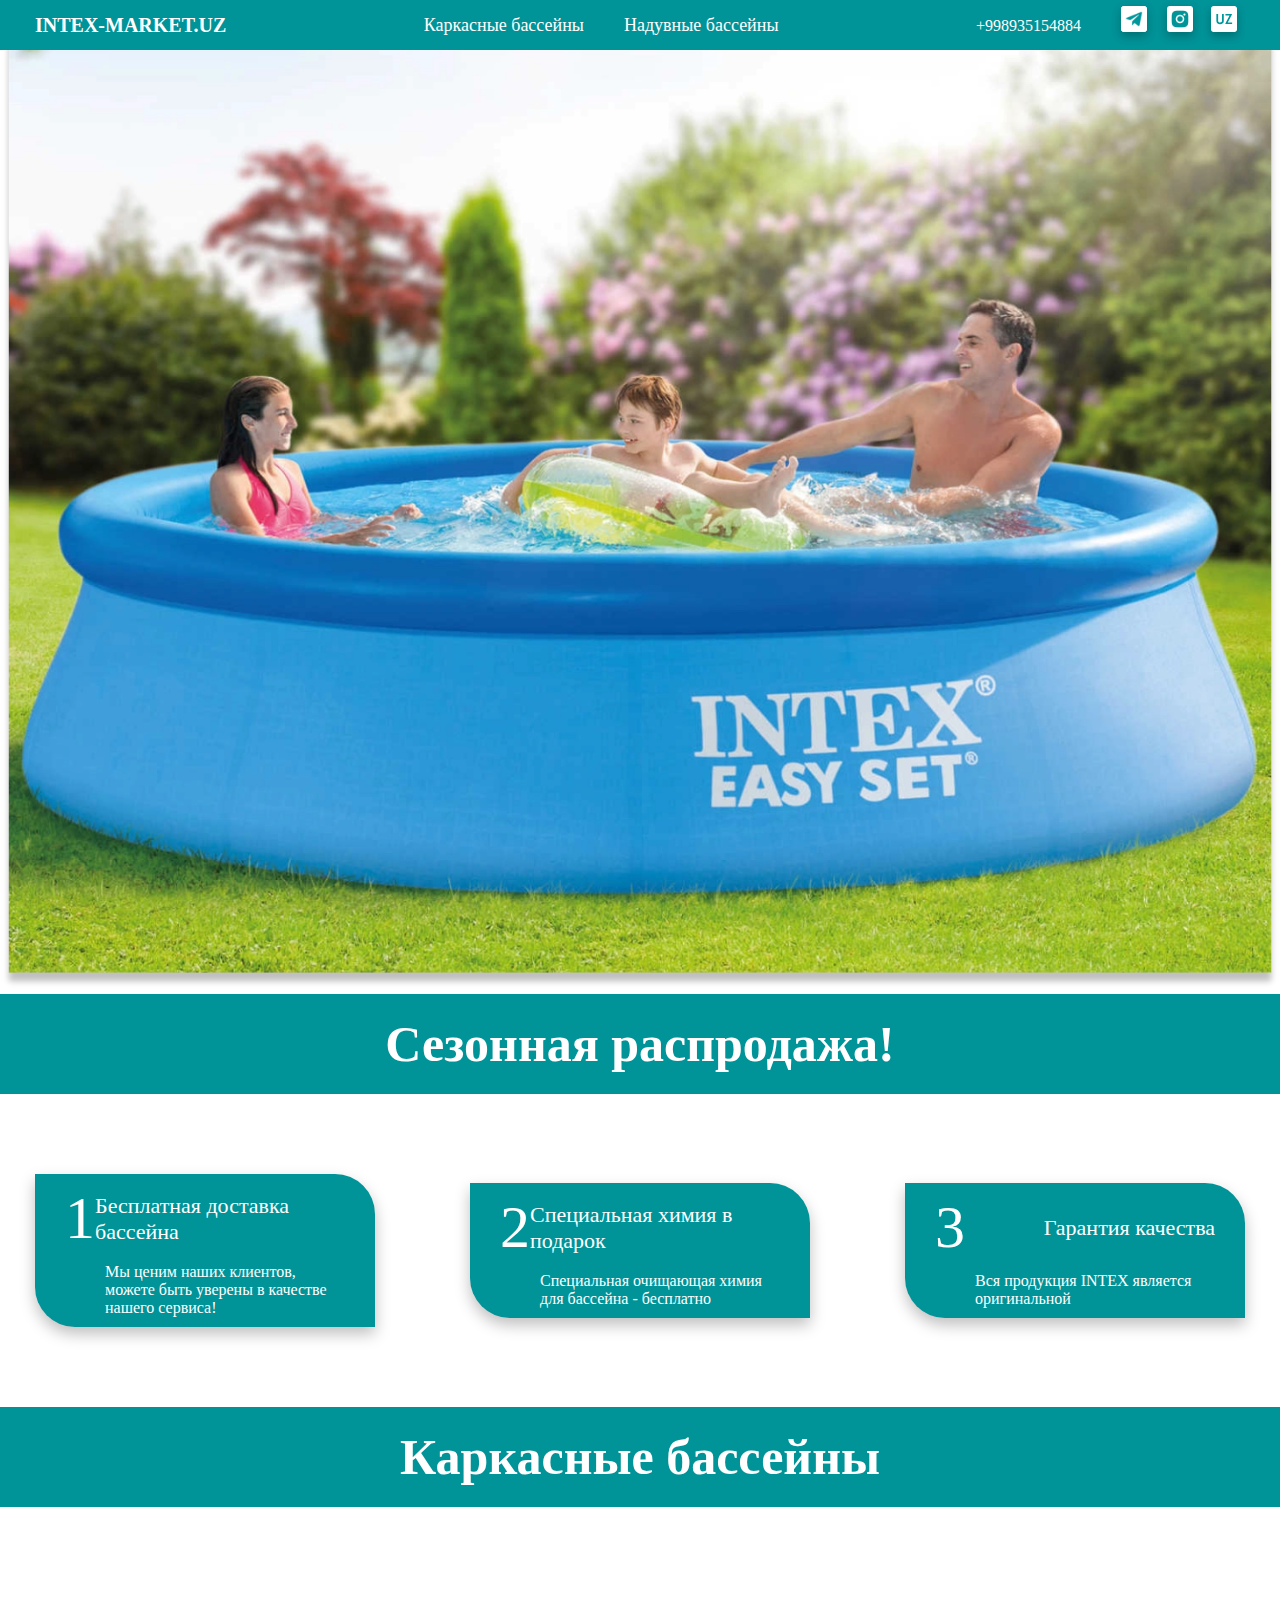
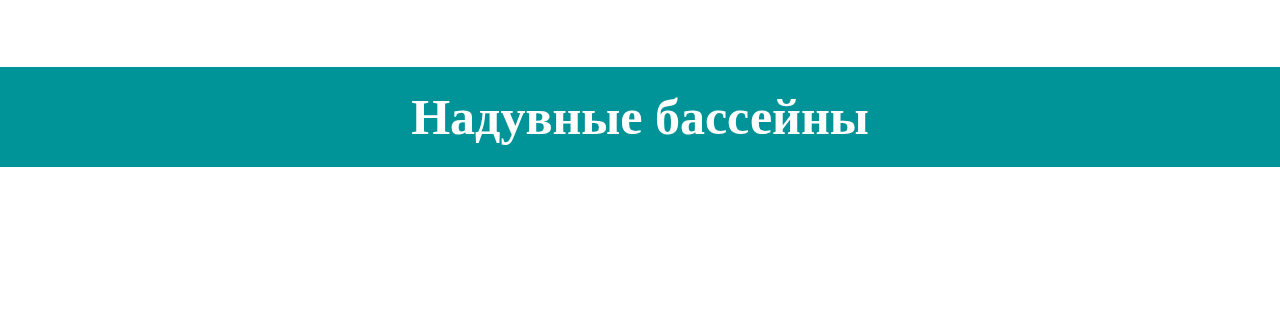
<file: index.html>
<!DOCTYPE html>
<html lang="en">
<head>
    <meta charset="UTF-8">
    <meta name="viewport" content="width=device-width, initial-scale=1.0">
    <link rel="stylesheet" href="./css/index.css">
    <title>Intex Market</title>
</head>
<body>
    <header>
        <div class="container">
            <div class="site-header">
                <div class="header-left">
                    <a class="header-link" href="/">INTEX-MARKET.UZ</a>
                </div>
                <div class="header-types">
                    <a class="header-type__item" href="#">Каркасные бассейны</a>
                    <a class="header-type__item" href="#">Надувные бассейны</a>
                </div>
                <div class="header-social">
                    <a class="header-tel" href="tel:+998935154884">+998935154884</a>
                    <a target="_blank" href="https://t.me/akbaroffm1"><img src="./images/telegram.svg" alt="telegram icon"></a>
                    <a target="_blank" href="instagram.com/1akbaroffm"><img src="./images/instagram.svg" alt="instagram icon"></a>
                    <a href="#"><img src="./images/language.svg" alt="language"></a>
                </div>
            </div>
        </div>
    </header>
    <main>
        <section class="hero-section">
            <img src="./images/header-bg.png" width="100%" height="990" alt="">
            <div class="hero-title">
                <h1>Сезонная распродажа!</h1>
            </div>
            <div class="container">
                <div class="hero">
                    <div class="box">
                        <div class="box__child">
                            <div class="box__item">
                                <p class="box__nuber">1</p>
                                <p class="box__txt">Бесплатная доставка бассейна </p>
                            </div>
                            <div class="box__item2">
                                <p class="box__text">Мы ценим наших клиентов, 
                                    можете быть уверены в качестве нашего сервиса!</p>
                                </div>
                            </div>
                            <div class="box__child">
                                <div class="box__item">
                                    <p class="box__nuber">2</p>
                                    <p class="box__txt">Специальная химия в подарок</p>
                                </div>
                                <div class="box__item2">
                                    <p class="box__text">Специальная очищающая химия для бассейна - бесплатно</p>
                                </div>
                            </div>
                            <div class="box__child">
                                <div class="box__item">
                                    <p class="box__nuber">3</p>
                                    <p class="box__txt">Гарантия качества</p>
                                </div>
                                <div class="box__item2">
                                    <p class="box__text">Вся продукция INTEX является оригинальной</p>
                                </div>
                            </div>
                        </div>
                    </div>
                </div>
            </section>
            <section class="karkas-section">
                <div class="hero-title">
                    <h2>Каркасные бассейны</h2>
                </div>
                <div class="container">
                    <ul class="karkas-list">

                    </ul>
                </div>
            </section>
            <section class="naduv-section">
                <div class="hero-title">
                    <h2>Надувные бассейны</h2>
                </div>
                <div class="container">
                    <ul class="naduv-list">

                    </ul>
                </div>
            </section>
        </main>
        <div id="modal-wrapper" class="modal-wrapper">
            <div class="modal"></div>
        </div>
    </body>
    <script src="./js/app.js"></script>
    </html>
</file>
<file: css/index.css>
*{
    margin: 0;
    padding: 0;
    list-style: none;
    text-decoration: none;
    box-sizing: border-box;
}
body{
    font-family: Trebuchet MS;
}
.modal-wrapper{
    position: fixed;
    inset: 0;
    backdrop-filter: blur(10px);
    display: none;
}
.modal{
    width: 50%;
    padding: 20px;
    background-color: white;
    border-radius: 20px;
    margin: 20px auto;
}
.open-modal{
    position: fixed;
    inset: 0;
    backdrop-filter: blur(10px);
    display: block;
}
.container{
    max-width: 1250px;
    margin: 0 auto;
    padding: 0 20px;
}
header{
    z-index: 9;
    width: 100%;
    position: fixed;
    background: #009398;
}
.site-header{
    display: flex;
    align-items: center;
    justify-content: space-between;
}
.header-social{
    display: flex;
    align-items: center;
}
.header-tel{
    margin-right: 30px;
}
.header-types{
    display: flex;
    align-items: center;
    gap: 40px;
}
.header-link{
    font-family: Trebuchet MS;
    color: #fff;
    font-size: 20px;
    font-weight: 600;
    line-height: 28px;
    letter-spacing: 0%;
    text-align: left;
}
.header-type__item{
    color: rgb(255, 255, 255);
    font-family: Trebuchet MS;
    font-size: 18px;
    font-weight: 500;
    line-height: 26px;
    letter-spacing: 0%;
    text-align: center;
}
.header-tel{
    color: rgb(255, 255, 255);
    font-family: Trebuchet MS;
    font-size: 16px;
    font-weight: 5  00;
    line-height: 23px;
    letter-spacing: 0%;
    text-align: center;
}

/* hero */
.hero-section{
    margin-bottom: 80px;
}
.hero-title{
    margin-bottom: 80px;
    display: flex;
    align-items: center;
    justify-content: center;
    background-color: #009398;
    width: 100%;
    height: 100px;
}
h1, h2{
    color: rgb(255, 255, 255);
    font-family: Trebuchet MS;
    font-size: 50px;
    font-weight: 700;
    line-height: 58px;
    letter-spacing: 0%;
    text-align: center;
}
.box{
    display: flex;
    align-items: center;
    justify-content: space-between;
}
.box__child{
    border-radius: 0px 40px 0px 40px;
    box-shadow: 0px 7px 15px 0px rgba(0, 0, 0, 0.25);
    background: rgb(0, 147, 152);
    max-width: 340px;
    min-height: 40px;
    padding: 10px 30px;
}
.box__item{
    display: flex;
    justify-content: space-between;
    align-items: center;
    padding-bottom: 10px;
}
.box__nuber{
    font-family: Trebuchet MS;
    font-size: 60px;
    color: #fff;
}
.box__txt{
    font-family: Trebuchet MS;
    font-size: 22px;
    color: #fff;
}
.box__text{
    font-family: Trebuchet MS;
    font-size: 16px;
    color: #fff;
    padding-left: 40px;
}
/* hero */

.naduv-section{
    margin: 80px 0 ;
}
.karkas-list, .naduv-list{
    display: flex;
    align-items: center;
    justify-content: space-between;
}
.list-item{
    position: relative;
    /* position: relative; */
    width: 300px;
    padding: 35px;
    border-radius: 0px 35px 35px 35px;
    box-shadow: 0px 5px 10px 0px rgba(0, 0, 0, 0.25);
    background: rgb(255, 255, 255);
}
.transparent{
    border-radius: 5px;
    padding: 5px;
    background-color: grey;
}
.red{
    background-color: red;
}
.green{
    background-color: green;
}
.yellow{

    background-color: yellow;
}
.item-status{
    color: #fff;
    border-radius: 5px;
    padding: 3px;
    right: 180px;
    bottom: 200px;
    position: absolute;
}
.item-status-short{
    right: 230px;
    bottom: 200px;
    position: absolute;
}
.item-img{
    display: flex;
    align-items: center;
    justify-content: center;
}
.item-name{
    color: rgb(0, 147, 152);
    font-family: Trebuchet MS;
    font-size: 20px;
    font-weight: 700;
    line-height: 23px;
    letter-spacing: 0%;
    text-align: center;
}
.item-old{
    font-family: Trebuchet MS;
    font-size: 16px;
    font-weight: 700;
    color: red;
}
.item-new{
    font-family: Trebuchet MS;
    font-size: 22px;
    font-weight: 700;
    color: black;
}
.order-btn{
    margin-left: 120px;
    cursor: pointer;
    outline:none;
    border: none;
    width: 108.48px;
    height: 23.92px;
    color: rgb(0, 0, 0);
    font-family: Trebuchet MS;
    font-size: 15px;
    font-weight: 700;
    line-height: 17px;
    letter-spacing: 0%;
    text-align: center;
    border-radius: 0px 10px 0px 10px;
    box-shadow: 0px 1px 7px 0px rgba(0, 0, 0, 0.25);
    background: rgb(255, 230, 0);
}
.order-form{
    display: flex;
    align-items: end;
    flex-direction: column;
}
.form-input{
    margin-top: 20px;
    border-radius: 5px;
    width: 300px;
    font-size: 16px;
	box-shadow: 0 6px 10px 0 rgba(0, 0, 0 , .1);
	border: 0;
	outline: 0;
	padding: 20px 30px;
}
.ordering-form{
    display: flex;
    align-items: center;
    justify-content: center;
    flex-direction: column;
    width: 400px;
    height: 200px;
    border-radius: 0px 35px 35px 35px;
    box-shadow: 0px 5px 10px 0px rgba(0, 0, 0, 0.25);
    background: rgb(255, 255, 255);
}
.ordering-form p{
    margin-top: 50px;
    font-family: Trebuchet MS;
    color: red;
    font-size: 25px;
    font-weight: bold;
}
.order-wrap{
    display: flex;
    align-items: center;
    justify-content: space-between;
}
.ordering-btn{
    cursor: pointer;
    margin: 20px auto;
    padding: 3px 10px;
    border: none;
    outline: none;
    color: rgb(0, 0, 0);
    font-family: Trebuchet MS;
    font-size: 16px;
    font-weight: 700;
    line-height: 29px;
    letter-spacing: 0%;
    text-align: center;
    border-radius: 10px;
    box-shadow: 0px 4px 10px 0px rgba(0, 0, 0, 0.25);
    background: rgb(255, 230, 0);
}
</file>
